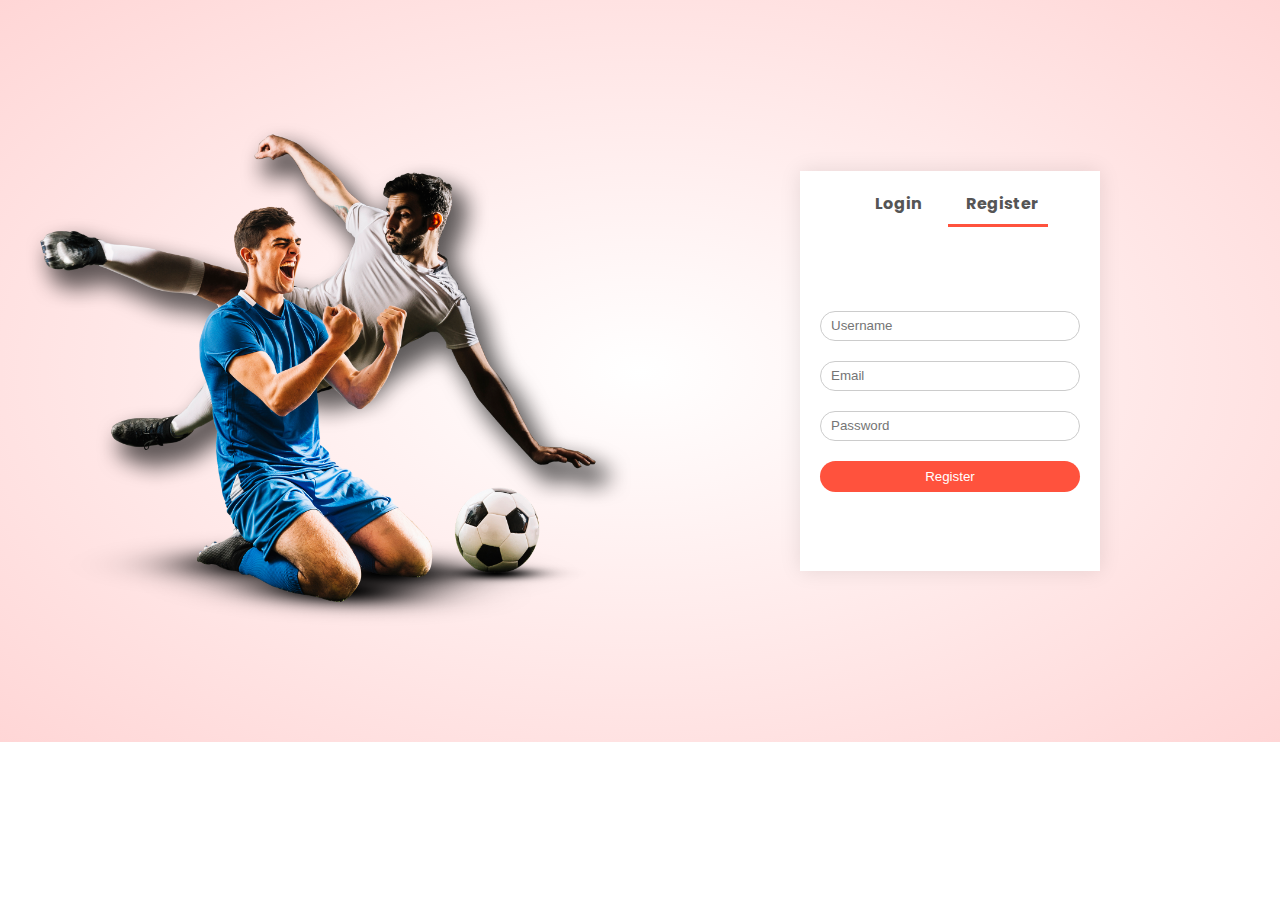
<file: account.html>
<!DOCTYPE html>
<html lang="en">
<head>
    <meta charset="UTF-8">
    <meta http-equiv="X-UA-Compatible" content="IE=edge">
    <meta name="viewport" content="width=device-width, initial-scale=1.0">
    <link href="https://fonts.googleapis.com/css2?family=Poppins:wght@300;400;500;600;700&display=swap" rel="stylesheet">
    <link rel="stylesheet" href="./style.css">
    <link rel="stylesheet" href="./adabtive.css">
    <link href="https://stackpath.bootstrapcdn.com/font-awesome/4.7.0/css/font-awesome.min.css" rel="stylesheet" integrity="sha384-wvfXpqpZZVQGK6TAh5PVlGOfQNHSoD2xbE+QkPxCAFlNEevoEH3Sl0sibVcOQVnN" crossorigin="anonymous">
    <title>All Products - RedStore</title>
</head>
<body>
    <!-- ------------ account page ----------- -->
    <div class="account-page">
        <div class="container">
            <div class="row">
                <div class="col-2">
                    <img src="./imges/image1.png" alt="Errror :(" width="100%">
                </div>
                <div class="col-2">
                    <div class="form-container">
                        <div class="form-btn">
                            <span onclick="login()">Login</span>
                            <span onclick="register()">Register</span>
                            <hr id="indictor">
                        </div>
                        <form id="loginForm">
                            <input type="text" placeholder="Username" class="loginName">
                            <input type="password" placeholder="Password" class="loginPassword">
                            <a href="#" id="loginLink"><button type="button" class="btn login-btn">Login</button></a>
                            <a href="#">Forgot password</a>
                        </form>

                        <form id="registerForm">
                            <input type="text" placeholder="Username" class="registerName">
                            <input type="email" placeholder="Email" class="registerEmail">
                            <input type="password" placeholder="Password" class="registerPassword">
                            <a href="#" id="link"><button type="button" class="btn register-btn">Register</button></a>
                        </form>
                    </div>
                </div>
            </div>
        </div>
    </div>

   <!-- js for toggle Form  -->
   <script>
    let loginForm = document.querySelector('#loginForm');
    let registerForm = document.querySelector('#registerForm');
    let indictor = document.querySelector('#indictor'); 

    function register() {
        registerForm.style.transform = 'translateX(0px)';
        loginForm.style.transform = 'translateX(0px)';
        indictor.style.transform = 'translateX(100px)';
    };

    function login() {
        registerForm.style.transform = 'translateX(300px)';
        loginForm.style.transform = 'translateX(300px)';
        indictor.style.transform = 'translateX(0px)';
    };


    // register 
    let bd = [
        {
        username: 'Dastan',
        email: 'Jylkychiev.03@gmail.com',
        password: 123,
        id: Date.now()
        }
    ];

    let registerBtn = document.querySelector('.register-btn');
    let registerName = document.querySelector('.registerName');
    let registerEmail = document.querySelector('.registerEmail');
    let registerPassword = document.querySelector('.registerPassword');
    let link = document.querySelector('#link');

    function changeName(name) {
        return bd.some(item =>  item.username == name);
    };
    
    function changeRegister() {
        if(!registerName.value.trim() || !registerEmail.value.trim() || !registerPassword.value.trim() ) {
            alert('Fill in the empty spaces!!!');
            return;
        };
        let nameResult = changeName(registerName.value);
        if(!nameResult) {
            link.href = 'index.html';
            let obj = {
                username: registerName.value,
                email: registerEmail.value,
                password: registerPassword.value,
                id: Date.now()
            };
            bd.push(obj);
        }else {
            alert('Name taken!');
            return;
        };
        
        registerName.value = '';
        registerEmail.value = '';
        registerPassword.value = '';
    };
    registerBtn.addEventListener('click', changeRegister);


    // login 

    let loginName = document.querySelector('.loginName');
    let loginPassword = document.querySelector('.loginPassword');
    let loginBtn = document.querySelector('.login-btn');
    let loginLink = document.querySelector('#loginLink');

    function changeName(name, password) {
        return bd.some(item =>  item.username == name && item.password == password);
    };

    function loginFunc() {
    if(!loginName.value.trim() || !loginPassword.value.trim()) {
        alert('Fill in the empty spaces!!!');
            return;
    };
    let nameResult = changeName(loginName.value, loginPassword.value);
    if(nameResult) {
        loginLink.href = 'index.html';
    }else {
        alert('Wrong password or username!!!')
    };
    loginName.value = '';
    loginPassword.value = '';
   };
   loginBtn.addEventListener('click', loginFunc);

   </script>
</body>
</html>
</file>
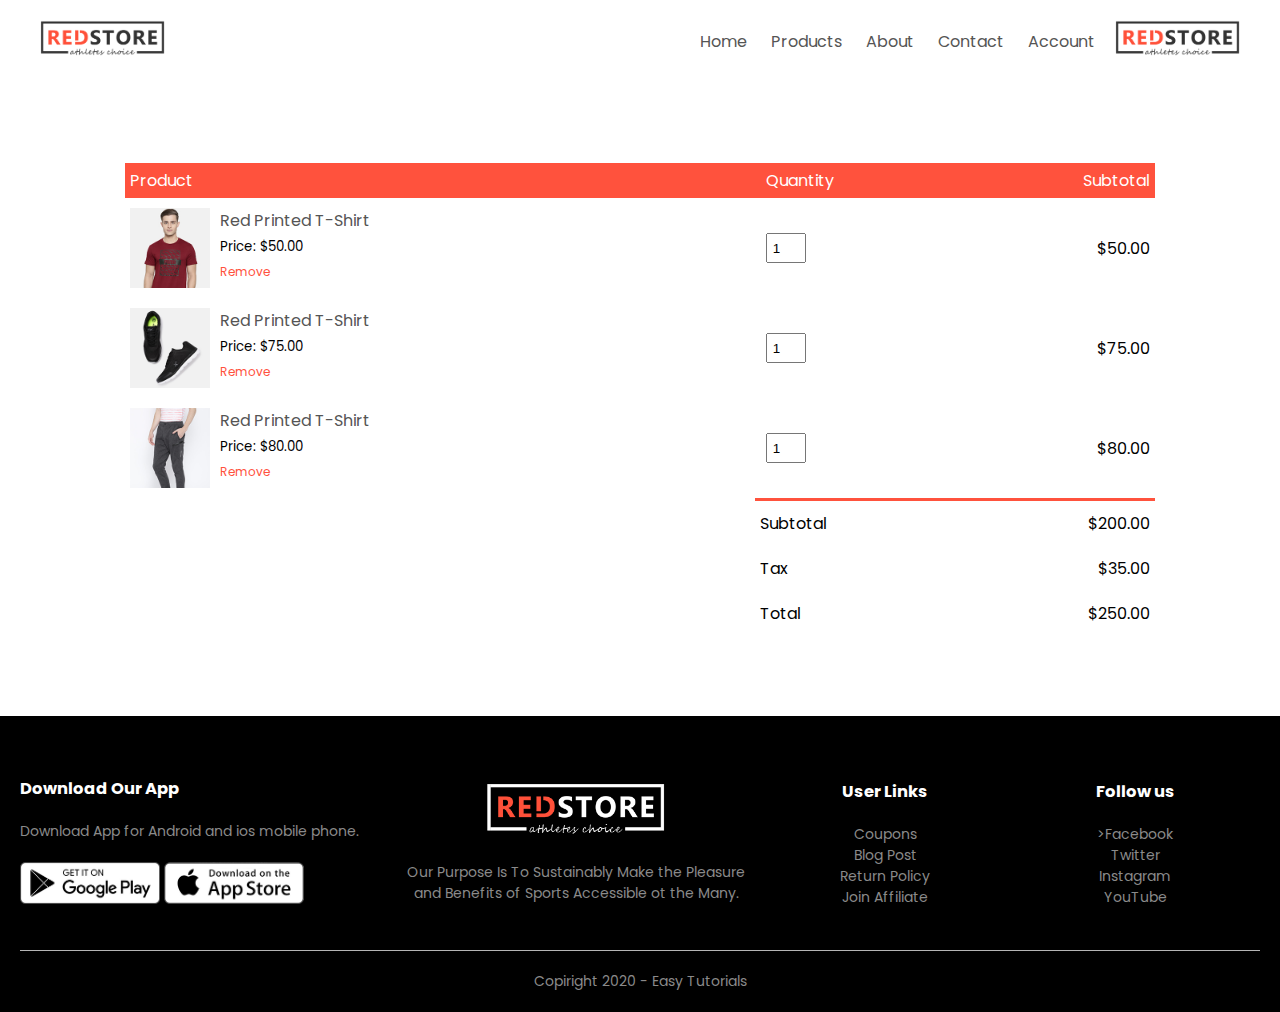
<file: cart.html>
<!DOCTYPE html>
<html lang="en">
<head>
    <meta charset="UTF-8">
    <meta http-equiv="X-UA-Compatible" content="IE=edge">
    <meta name="viewport" content="width=device-width, initial-scale=1.0">
    <link href="https://fonts.googleapis.com/css2?family=Poppins:wght@300;400;500;600;700&display=swap" rel="stylesheet">
    <link rel="stylesheet" href="./style.css">
    <link rel="stylesheet" href="./adabtive.css">
    <link href="https://stackpath.bootstrapcdn.com/font-awesome/4.7.0/css/font-awesome.min.css" rel="stylesheet" integrity="sha384-wvfXpqpZZVQGK6TAh5PVlGOfQNHSoD2xbE+QkPxCAFlNEevoEH3Sl0sibVcOQVnN" crossorigin="anonymous">
    <title>All Products - RedStore</title>
</head>
<body>
    <div class="container">
        <!-- navbar -->
        <div class="navbar">
            <div class="logo">
                <img src="./imges/logo.png" alt="Error :(" width="125px">
            </div>
            <nav>
                <ul id="MenuItems">
                    <li><a href="index.html">Home</a></li>
                    <li><a href="products.html">Products</a></li>
                    <li><a href="#">About</a></li>
                    <li><a href="#">Contact</a></li>
                    <li><a href="account.html">Account</a></li>
                </ul>
            </nav>  
            <a href="index.html"><img src="./imges/logo.png" alt="Error :(" width="125px"></a>
            <img src="./imges/menu.png" alt="Error :(" class="menu-icon" onclick="menutoggle()">
        </div>
    </div>

 
    <!-- ------ cart item details  ----- -->
    <div class="small-container cart-page">
        <table>
            <tr>
                <th>Product</th>
                <th>Quantity</th>
                <th>Subtotal</th>
            </tr>
            <tr>
                <td>
                    <div class="cart-info">
                        <img src="./imges/buy-1.jpg" alt="Error :(">
                        <div>
                            <p>Red Printed T-Shirt</p>
                            <small>Price: $50.00</small>
                            <br>
                            <a href="#">Remove</a>
                        </div>
                    </div>
                </td>
                <td><input type="number" value="1"></td>
                <td>$50.00</td>
            </tr>
            <tr>
                <td>
                    <div class="cart-info">
                        <img src="./imges/buy-2.jpg" alt="Error :(">
                        <div>
                            <p>Red Printed T-Shirt</p>
                            <small>Price: $75.00</small>
                            <br>
                            <a href="#">Remove</a>
                        </div>
                    </div>
                </td>
                <td><input type="number" value="1"></td>
                <td>$75.00</td>
            </tr>
            <tr>
                <td>
                    <div class="cart-info">
                        <img src="./imges/buy-3.jpg" alt="Error :(">
                        <div>
                            <p>Red Printed T-Shirt</p>
                            <small>Price: $80.00</small>
                            <br>
                            <a href="#">Remove</a>
                        </div>
                    </div>
                </td>
                <td><input type="number" value="1"></td>
                <td>$80.00</td>
            </tr>
        </table>

        <div class="total-price">
            <table>
                <tr>
                    <td>Subtotal</td>
                    <td>$200.00</td>
                </tr>
                <tr>
                    <td>Tax</td>
                    <td>$35.00</td>
                </tr>
                <tr>
                    <td>Total</td>
                    <td>$250.00</td>
                </tr>
            </table>
        </div>

    </div>
    <!-- ------------footer----------- -->
    <div class="footer">
        <div class="container">
            <div class="row">
                <div class="footer-col-1">
                    <h3>Download Our App</h3>
                    <p>Download App for Android and ios mobile phone.</p>
                    <div class="app-logo">
                        <img src="./imges/play-store.png" alt="Error :(">
                        <img src="./imges/app-store.png" alt="Error :(">
                    </div>
                </div>
                <div class="footer-col-2">
                    <img src="./imges/logo-white.png" alt="Error :(">
                    <p>Our Purpose Is To Sustainably Make the Pleasure and Benefits of Sports Accessible ot the Many.</p>
                </div>
                <div class="footer-col-3">
                    <h3>User Links</h3>
                    <ul>
                        <li>Coupons</li>
                        <li>Blog Post</li>
                        <li>Return Policy</li>
                        <li>Join Affiliate</li>
                    </ul>
                </div>
                <div class="footer-col-4">
                    <h3>Follow us</h3>
                    <ul>
                        <li>>Facebook</li>
                        <li>Twitter</li>
                        <li>Instagram</li>
                        <li>YouTube</li>
                    </ul>
                </div>
            </div>
            <hr>
            <p class="copiright">Copiright 2020 - Easy Tutorials</p>
        </div>
    </div>


   <script>
    let menuItems = document.querySelector('#MenuItems');
    menuItems.style.maxHeight = '0px';
    function menutoggle() {
        if(menuItems.style.maxHeight == '0px') {
            menuItems.style.maxHeight = '200px'
        }else {
            menuItems.style.maxHeight = '0px'
        }
    };
   </script>
</body>
</html>
</file>
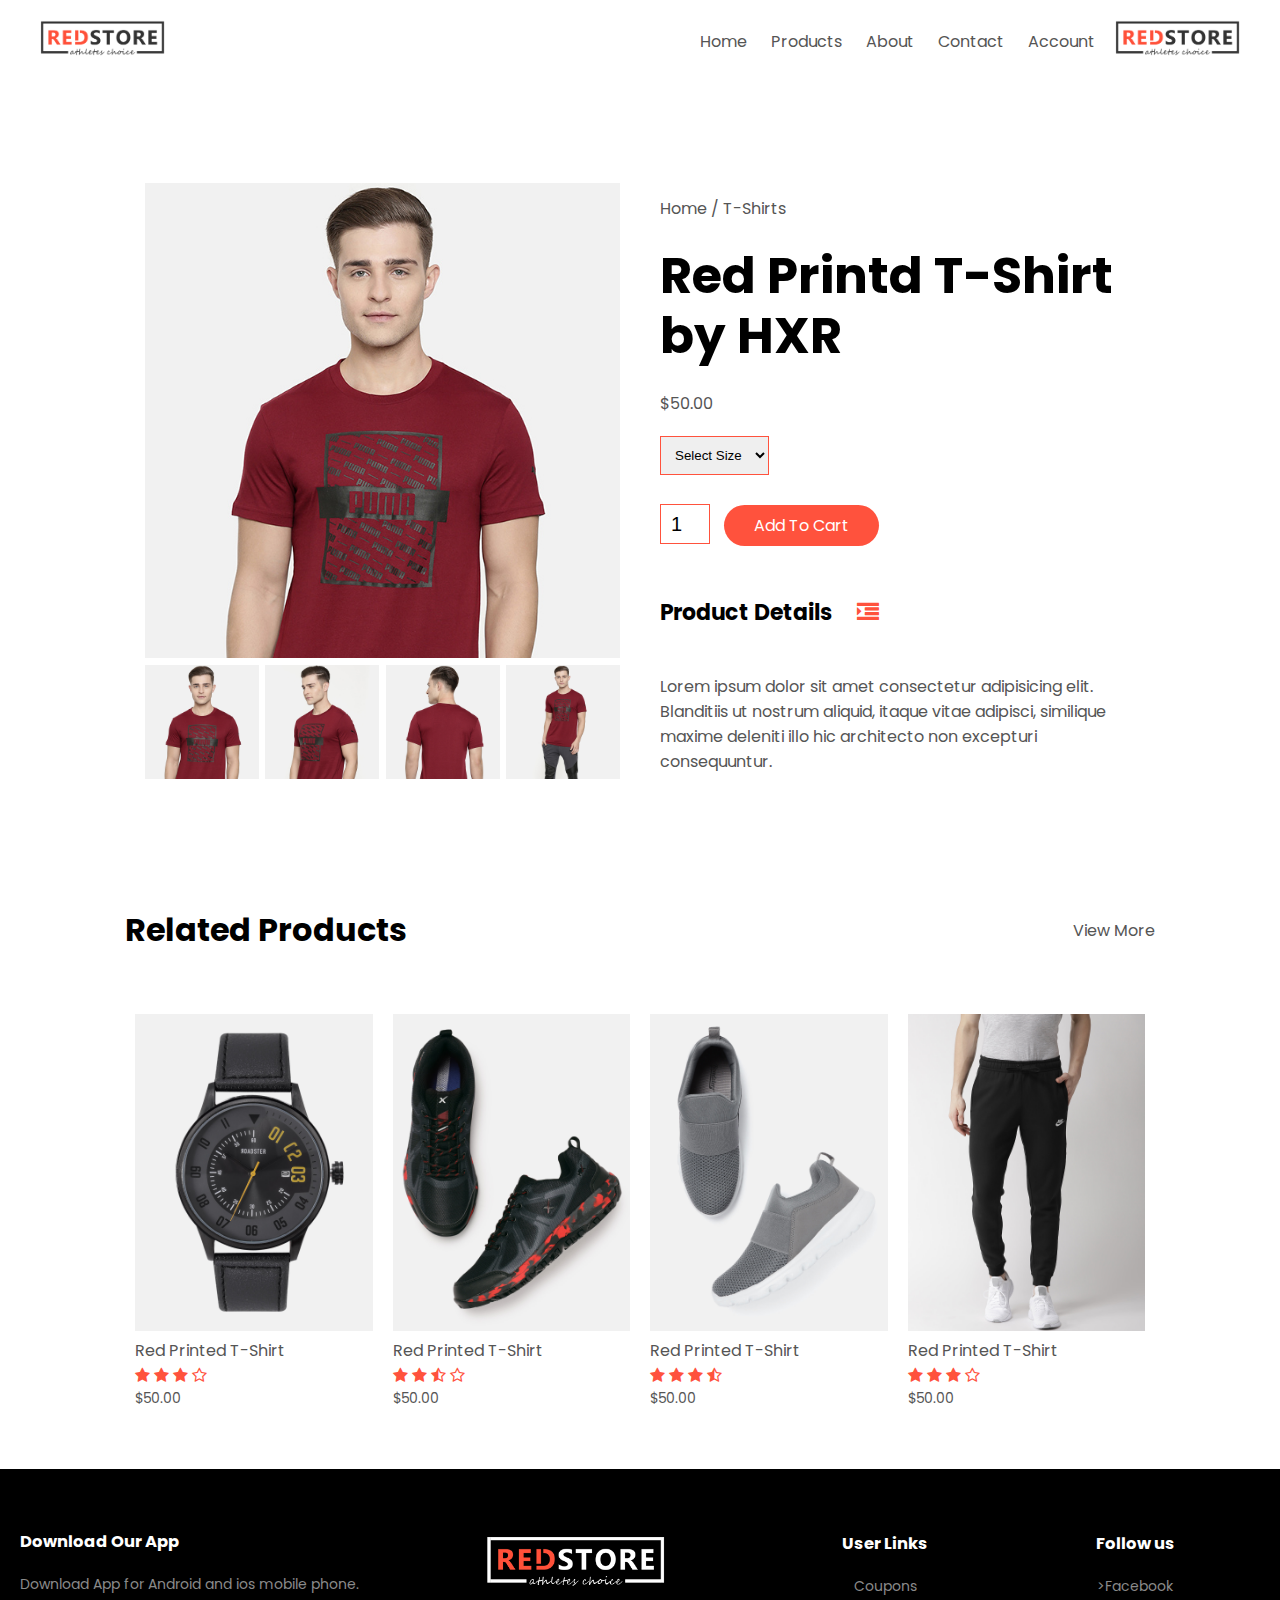
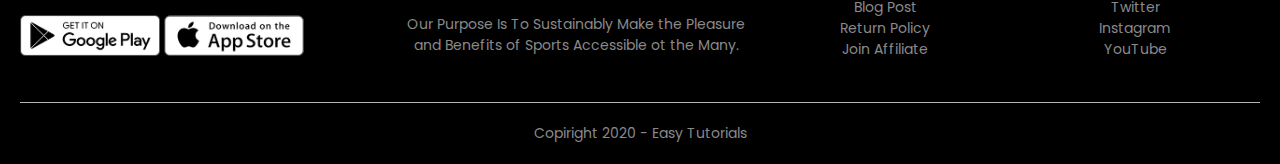
<file: product-details.html>
<!DOCTYPE html>
<html lang="en">
<head>
    <meta charset="UTF-8">
    <meta http-equiv="X-UA-Compatible" content="IE=edge">
    <meta name="viewport" content="width=device-width, initial-scale=1.0">
    <link href="https://fonts.googleapis.com/css2?family=Poppins:wght@300;400;500;600;700&display=swap" rel="stylesheet">
    <link rel="stylesheet" href="./style.css">
    <link rel="stylesheet" href="./adabtive.css">
    <link href="https://stackpath.bootstrapcdn.com/font-awesome/4.7.0/css/font-awesome.min.css" rel="stylesheet" integrity="sha384-wvfXpqpZZVQGK6TAh5PVlGOfQNHSoD2xbE+QkPxCAFlNEevoEH3Sl0sibVcOQVnN" crossorigin="anonymous">
    <title>All Products - RedStore</title>
</head>
<body>
    <div class="container">
        <!-- navbar -->
        <div class="navbar">
            <div class="logo">
                <img src="./imges/logo.png" alt="Error :(" width="125px">
            </div>
            <nav>
                <ul id="MenuItems">
                    <li><a href="index.html">Home</a></li>
                    <li><a href="products.html">Products</a></li>
                    <li><a href="#">About</a></li>
                    <li><a href="#">Contact</a></li>
                    <li><a href="account.html">Account</a></li>
                </ul>
            </nav>  
            <a href="index.html"><img src="./imges/logo.png" alt="Error :(" width="125px"></a>
            <img src="./imges/menu.png" alt="Error :(" class="menu-icon" onclick="menutoggle()">
        </div>
    </div>

    <!-- ------------- single product details  ------------------- -->

    <div class="small-container single-product">
        <div class="row">
            <div class="col-2">
                <img src="./imges/gallery-1.jpg" alt="Error :(" width="100%" id="product-img">

                <div class="small-img-row">
                    <div class="small-img-col">
                        <img src="./imges/gallery-1.jpg" alt="Error :(" class="small-img">
                    </div>
                    <div class="small-img-col">
                        <img src="./imges/gallery-2.jpg" alt="Error :(" class="small-img">
                    </div>
                    <div class="small-img-col">
                        <img src="./imges/gallery-3.jpg" alt="Error :(" class="small-img">
                    </div>
                    <div class="small-img-col">
                        <img src="./imges/gallery-4.jpg" alt="Error :(" class="small-img">
                    </div>
                </div>

            </div>
            <div class="col-2">
                <p>Home / T-Shirts</p>
                <h1>Red Printd T-Shirt by HXR</h1>
                <h4>$50.00</h4>
                <select>
                    <option>Select Size</option>
                    <option>XXL</option>
                    <option>XL</option>
                    <option>Large</option>
                    <option>Medium</option>
                    <option>Small</option>
                </select>
                <input type="number" value="1">
                <a href="#" class="btn">Add To Cart</a>
                <h3>Product Details <i class="fa fa-indent"></i></h3>
                <br>
                <p>Lorem ipsum dolor sit amet consectetur adipisicing elit. Blanditiis ut nostrum aliquid, itaque vitae adipisci, similique maxime deleniti illo hic architecto non excepturi  consequuntur.</p>
            </div>
        </div>
    </div>

    <!-- ----------- title  ----------- -->

    <div class="small-container">
        <div class="row row-2">
            <h1>Related Products</h1>
            <p>View More</p>
        </div>
    </div>

     <!-- ----------- featured products -------------- -->
     <div class="small-container">
        <div class="row">
            <div class="col-4">
                <img src="./imges/product-9.jpg" alt="Error :(">
                <h4>Red Printed T-Shirt</h4>
                <div class="rating">
                    <i class="fa fa-star"></i>
                    <i class="fa fa-star"></i>
                    <i class="fa fa-star"></i>
                    <i class="fa fa-star-o"></i>
                </div>
                <p>$50.00</p>
            </div>
            <div class="col-4">
                <img src="./imges/product-10.jpg" alt="Error :(">
                <h4>Red Printed T-Shirt</h4>
                <div class="rating">
                    <i class="fa fa-star"></i>
                    <i class="fa fa-star"></i>
                    <i class="fa fa-star-half-o"></i>
                    <i class="fa fa-star-o"></i>
                </div>
                <p>$50.00</p>
            </div>
            <div class="col-4">
                <img src="./imges/product-11.jpg" alt="Error :(">
                <h4>Red Printed T-Shirt</h4>
                <div class="rating">
                    <i class="fa fa-star"></i>
                    <i class="fa fa-star"></i>
                    <i class="fa fa-star"></i>
                    <i class="fa fa-star-half-o"></i>
                </div>
                <p>$50.00</p>
            </div>
            <div class="col-4">
                <img src="./imges/product-12.jpg" alt="Error :(">
                <h4>Red Printed T-Shirt</h4>
                <div class="rating">
                    <i class="fa fa-star"></i>
                    <i class="fa fa-star"></i>
                    <i class="fa fa-star"></i>
                    <i class="fa fa-star-o"></i>
                </div>
                <p>$50.00</p>
            </div>
        </div>
     </div>



    <!-- ------------footer----------- -->
    <div class="footer">
        <div class="container">
            <div class="row">
                <div class="footer-col-1">
                    <h3>Download Our App</h3>
                    <p>Download App for Android and ios mobile phone.</p>
                    <div class="app-logo">
                        <img src="./imges/play-store.png" alt="Error :(">
                        <img src="./imges/app-store.png" alt="Error :(">
                    </div>
                </div>
                <div class="footer-col-2">
                    <img src="./imges/logo-white.png" alt="Error :(">
                    <p>Our Purpose Is To Sustainably Make the Pleasure and Benefits of Sports Accessible ot the Many.</p>
                </div>
                <div class="footer-col-3">
                    <h3>User Links</h3>
                    <ul>
                        <li>Coupons</li>
                        <li>Blog Post</li>
                        <li>Return Policy</li>
                        <li>Join Affiliate</li>
                    </ul>
                </div>
                <div class="footer-col-4">
                    <h3>Follow us</h3>
                    <ul>
                        <li>>Facebook</li>
                        <li>Twitter</li>
                        <li>Instagram</li>
                        <li>YouTube</li>
                    </ul>
                </div>
            </div>
            <hr>
            <p class="copiright">Copiright 2020 - Easy Tutorials</p>
        </div>
    </div>
    <script>
        let productImg = document.querySelector('#product-img');
        let smalImg = document.querySelectorAll('.small-img');

        smalImg[0].onclick = function() {
            productImg.src = smalImg[0].src;
        };

        smalImg[1].onclick = function() {
            productImg.src = smalImg[1].src;
        };

        smalImg[2].onclick = function() {
            productImg.src = smalImg[2].src
        };

        smalImg[3].onclick = function() {
            productImg.src = smalImg[3].src
        };
    </script>
</body>
</html>
</file>
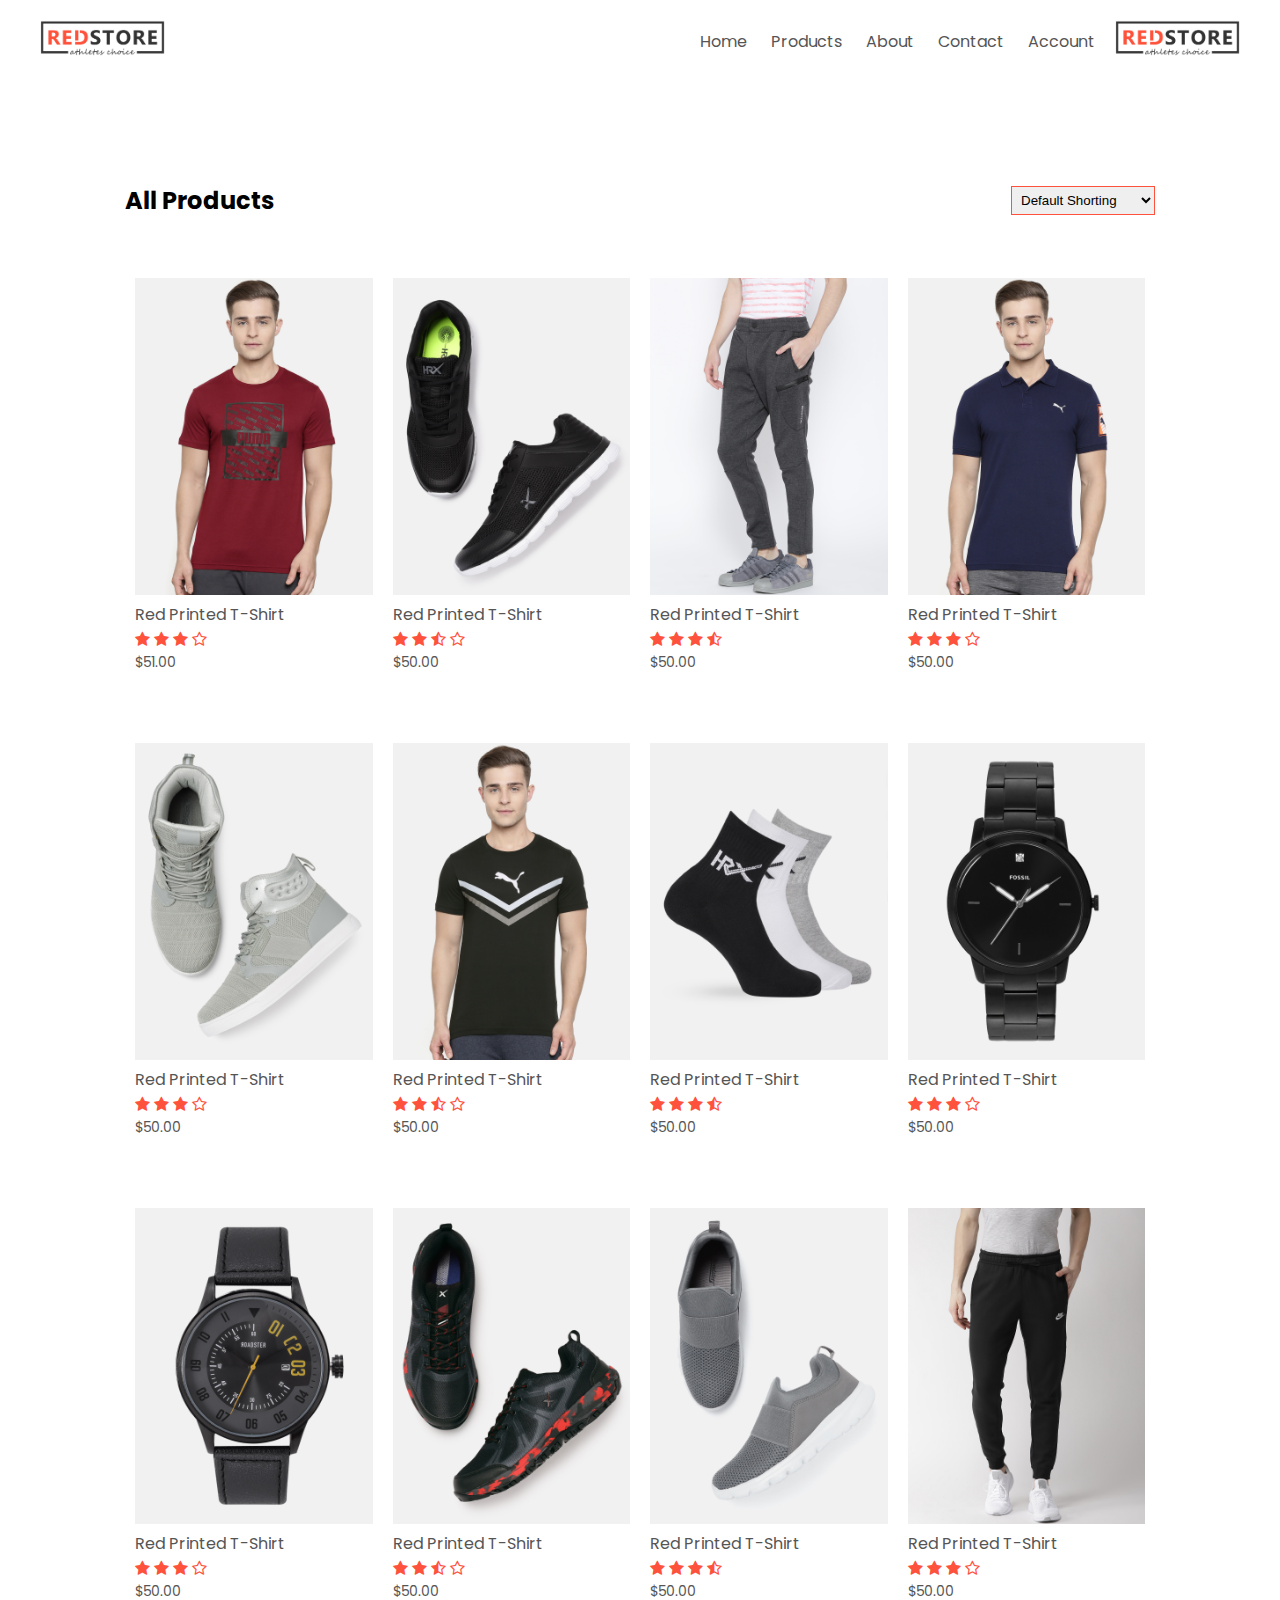
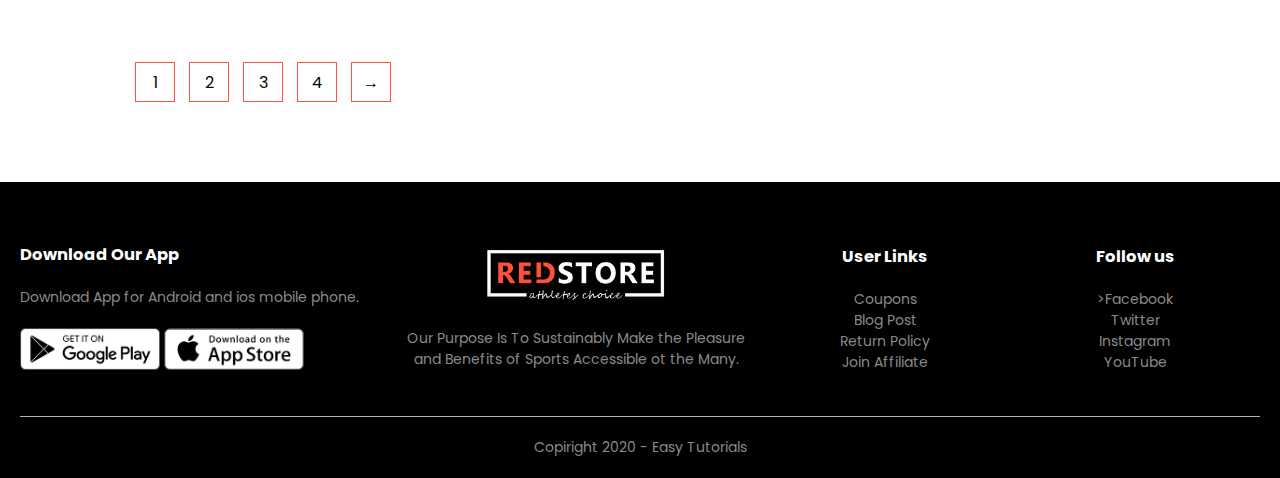
<file: products.html>
<!DOCTYPE html>
<html lang="en">
<head>
    <meta charset="UTF-8">
    <meta http-equiv="X-UA-Compatible" content="IE=edge">
    <meta name="viewport" content="width=device-width, initial-scale=1.0">
    <link href="https://fonts.googleapis.com/css2?family=Poppins:wght@300;400;500;600;700&display=swap" rel="stylesheet">
    <link rel="stylesheet" href="./style.css">
    <link rel="stylesheet" href="./adabtive.css">
    <link href="https://stackpath.bootstrapcdn.com/font-awesome/4.7.0/css/font-awesome.min.css" rel="stylesheet" integrity="sha384-wvfXpqpZZVQGK6TAh5PVlGOfQNHSoD2xbE+QkPxCAFlNEevoEH3Sl0sibVcOQVnN" crossorigin="anonymous">
    <title>All Products - RedStore</title>
</head>
<body>
    <div class="container">
        <!-- navbar -->
        <div class="navbar">
            <div class="logo">
                <img src="./imges/logo.png" alt="Error :(" width="125px">
            </div>
            <nav>
                <ul id="MenuItems">
                    <li><a href="index.html">Home</a></li>
                    <li><a href="products.html">Products</a></li>
                    <li><a href="#">About</a></li>
                    <li><a href="#">Contact</a></li>
                    <li><a href="account.html">Account</a></li>
                </ul>
            </nav>  
            <a href="index.html"><img src="./imges/logo.png" alt="Error :(" width="125px"></a>
            <img src="./imges/menu.png" alt="Error :(" class="menu-icon" onclick="menutoggle()">
        </div>
    </div>


     <!-- ----------- featured products -------------- -->
     <div class="small-container">
        <div class="row row-2">
            <h2>All Products</h2>
            <select>
                <option>Default Shorting</option>
                <option>Short by price</option>
                <option>Short by popularity</option>
                <option>Short by rating</option>
                <option>Short by sale</option>
            </select>
        </div>
        <div class="row">
            <div class="col-4">
                <a href="./product-details.html"><img src="./imges/product-1.jpg" alt="Error :("></a>
                <h4>Red Printed T-Shirt</h4>
                <div class="rating">
                    <i class="fa fa-star"></i>
                    <i class="fa fa-star"></i>
                    <i class="fa fa-star"></i>
                    <i class="fa fa-star-o"></i>
                </div>
                <p>$51.00</p>
            </div>
            <div class="col-4">
                <img src="./imges/product-2.jpg" alt="Error :(">
                <h4>Red Printed T-Shirt</h4>
                <div class="rating">
                    <i class="fa fa-star"></i>
                    <i class="fa fa-star"></i>
                    <i class="fa fa-star-half-o"></i>
                    <i class="fa fa-star-o"></i>
                </div>
                <p>$50.00</p>
            </div>
            <div class="col-4">
                <img src="./imges/product-3.jpg" alt="Error :(">
                <h4>Red Printed T-Shirt</h4>
                <div class="rating">
                    <i class="fa fa-star"></i>
                    <i class="fa fa-star"></i>
                    <i class="fa fa-star"></i>
                    <i class="fa fa-star-half-o"></i>
                </div>
                <p>$50.00</p>
            </div>
            <div class="col-4">
                <img src="./imges/product-4.jpg" alt="Error :(">
                <h4>Red Printed T-Shirt</h4>
                <div class="rating">
                    <i class="fa fa-star"></i>
                    <i class="fa fa-star"></i>
                    <i class="fa fa-star"></i>
                    <i class="fa fa-star-o"></i>
                </div>
                <p>$50.00</p>
            </div>
        </div>
        <div class="row">
            <div class="col-4">
                <img src="./imges/product-5.jpg" alt="Error :(">
                <h4>Red Printed T-Shirt</h4>
                <div class="rating">
                    <i class="fa fa-star"></i>
                    <i class="fa fa-star"></i>
                    <i class="fa fa-star"></i>
                    <i class="fa fa-star-o"></i>
                </div>
                <p>$50.00</p>
            </div>
            <div class="col-4">
                <img src="./imges/product-6.jpg" alt="Error :(">
                <h4>Red Printed T-Shirt</h4>
                <div class="rating">
                    <i class="fa fa-star"></i>
                    <i class="fa fa-star"></i>
                    <i class="fa fa-star-half-o"></i>
                    <i class="fa fa-star-o"></i>
                </div>
                <p>$50.00</p>
            </div>
            <div class="col-4">
                <img src="./imges/product-7.jpg" alt="Error :(">
                <h4>Red Printed T-Shirt</h4>
                <div class="rating">
                    <i class="fa fa-star"></i>
                    <i class="fa fa-star"></i>
                    <i class="fa fa-star"></i>
                    <i class="fa fa-star-half-o"></i>
                </div>
                <p>$50.00</p>
            </div>
            <div class="col-4">
                <img src="./imges/product-8.jpg" alt="Error :(">
                <h4>Red Printed T-Shirt</h4>
                <div class="rating">
                    <i class="fa fa-star"></i>
                    <i class="fa fa-star"></i>
                    <i class="fa fa-star"></i>
                    <i class="fa fa-star-o"></i>
                </div>
                <p>$50.00</p>
            </div>
        </div>
        <div class="row">
            <div class="col-4">
                <img src="./imges/product-9.jpg" alt="Error :(">
                <h4>Red Printed T-Shirt</h4>
                <div class="rating">
                    <i class="fa fa-star"></i>
                    <i class="fa fa-star"></i>
                    <i class="fa fa-star"></i>
                    <i class="fa fa-star-o"></i>
                </div>
                <p>$50.00</p>
            </div>
            <div class="col-4">
                <img src="./imges/product-10.jpg" alt="Error :(">
                <h4>Red Printed T-Shirt</h4>
                <div class="rating">
                    <i class="fa fa-star"></i>
                    <i class="fa fa-star"></i>
                    <i class="fa fa-star-half-o"></i>
                    <i class="fa fa-star-o"></i>
                </div>
                <p>$50.00</p>
            </div>
            <div class="col-4">
                <img src="./imges/product-11.jpg" alt="Error :(">
                <h4>Red Printed T-Shirt</h4>
                <div class="rating">
                    <i class="fa fa-star"></i>
                    <i class="fa fa-star"></i>
                    <i class="fa fa-star"></i>
                    <i class="fa fa-star-half-o"></i>
                </div>
                <p>$50.00</p>
            </div>
            <div class="col-4">
                <img src="./imges/product-12.jpg" alt="Error :(">
                <h4>Red Printed T-Shirt</h4>
                <div class="rating">
                    <i class="fa fa-star"></i>
                    <i class="fa fa-star"></i>
                    <i class="fa fa-star"></i>
                    <i class="fa fa-star-o"></i>
                </div>
                <p>$50.00</p>
            </div>
        </div>
        <div class="page-btn">
            <span>1</span>
            <span>2</span>
            <span>3</span>
            <span>4</span>
            <span>&#8594;</span>
        </div>
     </div>



    <!-- ------------footer----------- -->
    <div class="footer">
        <div class="container">
            <div class="row">
                <div class="footer-col-1">
                    <h3>Download Our App</h3>
                    <p>Download App for Android and ios mobile phone.</p>
                    <div class="app-logo">
                        <img src="./imges/play-store.png" alt="Error :(">
                        <img src="./imges/app-store.png" alt="Error :(">
                    </div>
                </div>
                <div class="footer-col-2">
                    <img src="./imges/logo-white.png" alt="Error :(">
                    <p>Our Purpose Is To Sustainably Make the Pleasure and Benefits of Sports Accessible ot the Many.</p>
                </div>
                <div class="footer-col-3">
                    <h3>User Links</h3>
                    <ul>
                        <li>Coupons</li>
                        <li>Blog Post</li>
                        <li>Return Policy</li>
                        <li>Join Affiliate</li>
                    </ul>
                </div>
                <div class="footer-col-4">
                    <h3>Follow us</h3>
                    <ul>
                        <li>>Facebook</li>
                        <li>Twitter</li>
                        <li>Instagram</li>
                        <li>YouTube</li>
                    </ul>
                </div>
            </div>
            <hr>
            <p class="copiright">Copiright 2020 - Easy Tutorials</p>
        </div>
    </div>
    <script src="./main.js"></script>
</body>
</html>
</file>
<file: style.css>
* {
    margin: 0;
    padding: 0;
    box-sizing: border-box;
}

body {
    font-family: 'Poppins', sans-serif;
}
/* navbar  */
.navbar {
    display: flex;
    align-items: center;
    padding: 20px;
}

nav {
    flex: 1;
    text-align: right;
}

nav ul {
    display: inline-block;
    list-style-type: none;
}

nav ul li {
    display: inline-block;
    margin-right: 20px;
}

a {
    text-decoration: none;
    color: #555;
}

p {
    color: #555;
}

.container {
    max-width: 1300px;
    margin: auto;
    padding-left: 20px;
    padding-right: 20px;
}

.row {
    display: flex;
    align-items: center;
    flex-wrap: wrap;
    justify-content: space-around;
}

.col-2 {
    flex-basis: 50%;
    min-width: 300px;
}
.col-2 img {
    max-width: 100%;
    padding: 50px 0;
}

.col-2 h1 {
    font-size: 50px;
    line-height: 60px;
    margin: 25px 0;
}

.btn {
    display: inline-block;
    background: #ff523d;
    color: #fff;
    padding: 8px 30px;
    margin: 30px 0;
    border-radius: 30px;
    transition: background 0.5s;
}

.btn:hover {
    background: #563434;
}

.header {
    background: radial-gradient(#fff, #ffd6d6);
}

.header .row {
    margin-top: 70px;
}


/* featured categories */
.categories {
    margin: 70px 0;
}

.col-3 {
    flex-basis: 30%;
    min-width: 250px;
    margin-bottom: 30px;
}

.col-3 img {
    width: 100%;
}

.small-container {
    max-width: 1080px;
    margin: auto;
    padding-left: 25px;
    padding-right: 25px;
}



/* featured products */
.col-4 {
    flex-basis: 25%;
    padding: 10px;
    min-width: 200px;
    margin-bottom: 50px;
    transition: transform 0.5s;
}

.col-4 img {
    width: 100%;
}

.title {
    text-align: center;
    margin: 0 auto 80px;
    position: relative;
    line-height: 60px;
    color: #555;
}

.title::after {
    content: '';
    background: #ff523d;
    width: 80px;
    height: 5px;
    border-radius: 5px;
    position: absolute;
    bottom: 0;
    left: 50%;
    transform: translateX(-50%);
}

h4 {
    color: #555;
    font-weight: normal;
}

.col-4 p {
    font-size: 14px;
}

.rating .fa {
    color: #ff523d;
}

.col-4:hover {
    transform: translateY(-5px);
}


/* offer */
.offer {
    background: radial-gradient(#fff, #ffd6d6);
    margin-top: 80px;
    padding: 30px 0;
}

.col-2 .offer-img {
    padding: 50px;
}

.col-2 small {
    width: 100%;
    color: #555;
}




/* testimonial */
.testimonial {
    padding-top: 100px;
}

.testimonial .col-3 {
    text-align: center;
    padding: 40px 20px;
    box-shadow: 0 0 20px 0px rgba(0, 0, 0, 0.1);
    cursor: pointer;
    transition: transform 0.5s;
}

.testimonial .col-3 img {
    width: 50px;
    margin-top: 40px;
    border-radius: 50%;
}

.testimonial .col-3:hover {
    transform: translateY(-10px);
}

.fa.fa-quote-left {
    font-size: 34px;
    color: #ff523d;
}

.col-3 {
    font-size: 12px;
    margin: 12px 0;
    color: #777;
} 

.testimonial .col-3 h3 {
    font-weight: 600;
    color: #555;
    font-size: 16px;
}


/* brands */
.brands {
    margin: 100px auto;
}

.col-5 {
    width: 160px;
}

.col-5 img {
    width: 100%;
    cursor: pointer;
    filter: grayscale(100%);
}

.col-5 img:hover {
    filter: grayscale(0);
}



/* footer */
.footer {
    background: #000;
    color: #8a8a8a;
    font-size: 14px;
    padding: 60px 0 20px;
}

.footer p {
    color: #8a8a8a;
}

.footer h3 {
    color: #fff;
    margin-bottom: 20px;
}

.footer-col-1, .footer-col-2, .footer-col-3, .footer-col-4 {
    min-width: 250px;
    margin-bottom: 20px;
}

.footer-col-1 {
    flex-basis: 30%;
}
.footer-col-2 {
    flex: 1;
    text-align: center;
}

.footer-col-2 img {
    width: 180px;
    margin-bottom: 20px;
}

.footer-col-3, .footer-col-4 {
    flex-basis: 12%;
    text-align: center;
}

ul {
    list-style-type: none;
}

.app-logo {
    margin-top: 20px;
}

.app-logo img {
    width: 140px;
}

.footer hr {
    border: none;
    background: #b5b5b5;
    height: 1px;
    margin: 20px 0;
}

.copiright {
   text-align: center;
}

.menu-icon {
    width: 25px;
    margin-left: 20px;
    display: none;
}





 /* ------------------------------------------------------------------------------------------ */
 /* all products page  */

 .row-2 {
    justify-content: space-between;
    margin: 100px auto 50px;
 }


 select {
    border: 1px solid #ff523d;
    padding: 5px;
 }

 select:focus {
    outline: none;
 }

 .page-btn {
    margin: 0 auto 80px;
 }

 .page-btn span {
    display: inline-block;
    border: 1px solid #ff523d;
    margin-left: 10px;
    width: 40px;
    height: 40px;
    text-align: center;
    line-height: 40px;
    cursor: pointer;
 }

 .page-btn span:hover {
    background: #ff523d;
    color: #fff;
 }


 /* single product details */
 .single-product {
    margin-top: 80px;
 }

 .single-product .col-2 img {
    padding: 0;
 }

 .single-product .col-2 {
    padding: 20px;
 }

 .single-product h3 {
    margin: 20px 0;
    font-size: 22px;
    font-weight: bold;
 }

 .single-product select {
    display: block;
    padding: 10px;
    margin-top: 20px;
 }

 .single-product input {
    width: 50px;
    height: 40px;
    padding-left: 10px;
    font-size: 20px;
    margin-right: 10px;
    border: 1px solid #ff523d;
 }

 input:focus {
    outline: none;
 }

 .single-product .fa {
    color: #ff523d;
    margin-left: 20px;
 }

 .small-img-row {
    display: flex;
    justify-content: space-between;
 }

 .small-img-col {
    flex-basis: 24%;
    cursor: pointer;
 }

 /* cart items  */

 .cart-page {
    margin: 80px auto;
 }

 table {
    width: 100%;
    border-collapse: collapse;
 }

 .cart-info {
    display: flex;
    flex-wrap: wrap;
 }

 th {
    text-align: left;
    padding: 5px;
    color: #fff;
    background: #ff523d;
    font-weight: normal;
 }

 td {
    padding: 10px 5px;
 }

 td input {
    width: 40px;
    height: 30px;
    padding: 5px;
 }

 td a {
    color: #ff523d;
    font-size: 12px;
 }

 td img {
    widows: 80px;
    height: 80px;
    margin-right: 10px;
 }

 .total-price {
    display: flex;
    justify-content: flex-end;
 }

 .total-price table {
    border-top: 3px solid #ff523d;
    width: 100%;
    max-width: 400px;
 }

 td:last-child {
    text-align: right;
 }

 th:last-child {
    text-align: right;
 }


 /* account page  */

 .account-page {
    padding: 50px 0;
    background: radial-gradient(#fff, #ffd6d6);
 }

 .form-container {
    background: #fff;
    width: 300px;
    height: 400px;
    position: relative;
    text-align: center;
    padding: 20px 0;
    margin: auto;
    box-shadow: 0 0 20px  0px rgba(0, 0, 0, 0.1);
    overflow: hidden;
}


.form-container span {
    font-weight: bold;
    padding: 0 10px;
    color: #555;
    cursor: pointer;
    width: 100px;
    display: inline-block;
}

.form-btn {
    display: inline-block;
}

.form-container form {
    max-width: 300px;
    padding: 0 20px;
    position: absolute;
    top: 130px;
    transition: transform 1s;
}

form input {
    width: 100%;
    height: 30px;
    margin: 10px 0;
    padding: 0 10px;
    border: 1px solid #ccc;
    border-radius: 20px;
}

form .btn {
    width: 100%;
    border: none;
    cursor: pointer;
    margin: 10px 0;
}

form .btn:focus {
    outline: none;
}

#loginForm {
    left: -300px;
}

#registerForm {
    left: 0;
}

form a {
    font-size: 12px;
}

#indictor {
    width: 100px;
    border: none;
    background: #ff523d;
    height: 3px;
    margin-top: 8px;
    transform: translateX(100px);
    transition: transform 1s;
}



/* add products  */

.h4 {
    text-align: center;
    color: #000;
    font-weight: 700;
}
</file>
<file: adabtive.css>
@media only screen and (max-width: 800px) {
    nav ul {
        position: absolute;
        top: 70px;
        left: 0;
        background-color: #fff;
        width: 100%;
        overflow: hidden;
        transition: max-height 0.5s;
    }

    nav ul li {
        display: block;
        margin-right: 50px;
        margin-top: 10px;
        margin-bottom: 10px;
    }

    .menu-icon {
        display: block;
        cursor: pointer;
    }

}


@media only screen and (max-width: 600px) {
    .row {
        text-align: center;
    }

    .col-2, .col-3, .col-4 {
        flex-basis: 100%;
    }

    .single-product .row {
        text-align: left;
    }

    .single-product .col-2 {
        padding: 20px 0;
    }

    .single-product h1 {
        font-size: 26px;
        line-height: 22px;
    }

    .cart-info p{
        display: none;
    }
}
</file>
